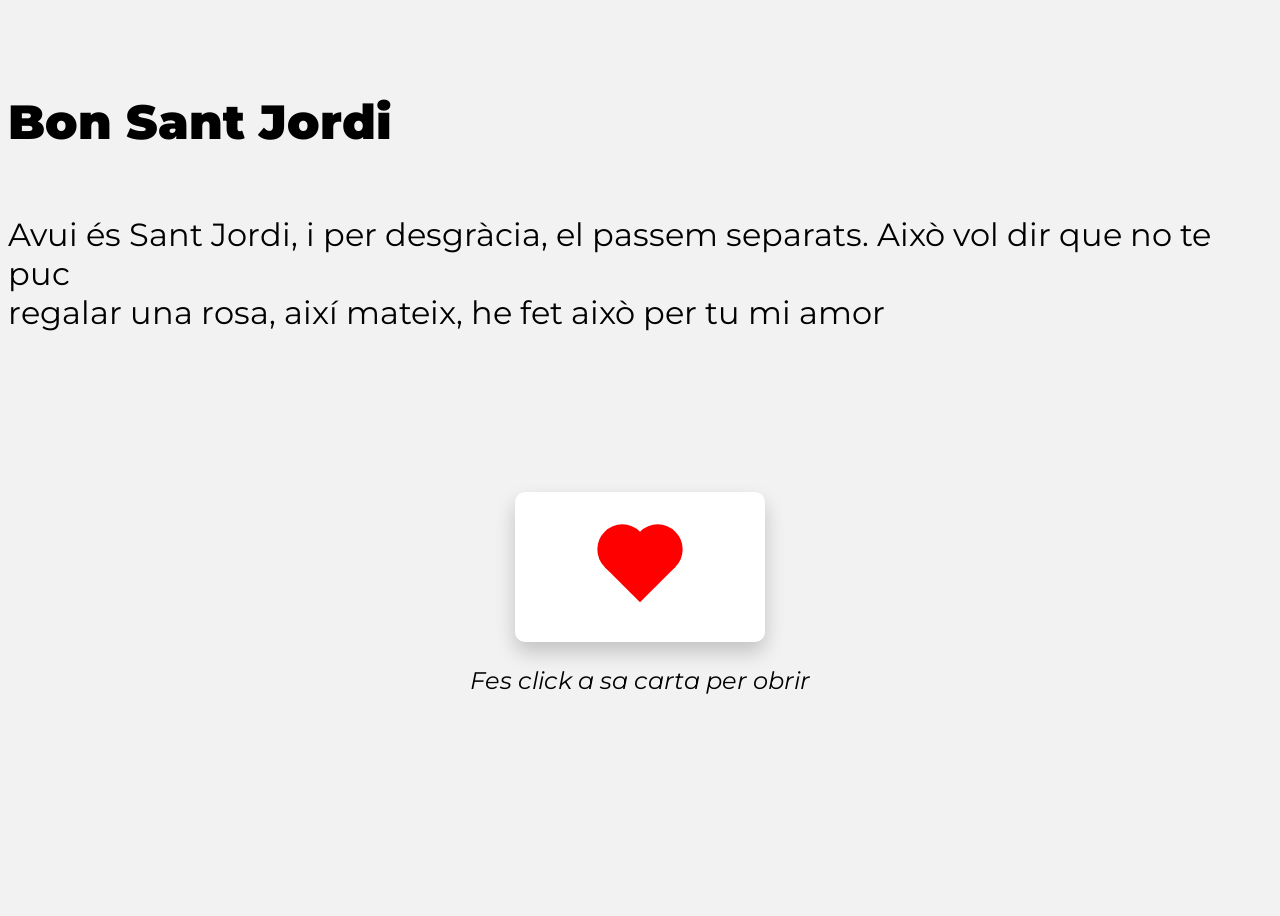
<file: index.html>
<!doctype html>
<html lang="es">
<head>
    <meta charset="UTF-8">
    <meta name="viewport" content="width=device-width, initial-scale=1">
    <title>Bon Sant Jordi</title>
    <link rel="preconnect" href="https://fonts.googleapis.com">
    <link rel="preconnect" href="https://fonts.gstatic.com" crossorigin>
    <link href="https://fonts.googleapis.com/css2?family=Montserrat:ital,wght@0,100..900;1,100..900&display=swap" rel="stylesheet">
    <link rel="stylesheet" href="css/style.css">
</head>
<body>




    <main>
        <h1>Bon Sant Jordi</h1>
        <p>
            Avui és Sant Jordi, i per desgràcia, el passem separats. Això vol dir que no te puc <br>
            regalar una rosa, així mateix, he fet això per tu mi amor
        </p>

        <div class="carta" id="carta">
            <div class="corazon"></div>
        </div>

        <p class="subtitol">Fes click a sa carta per obrir</p>

    </main>

    <script src="js/script.js"></script>

</body>
</html>
</file>
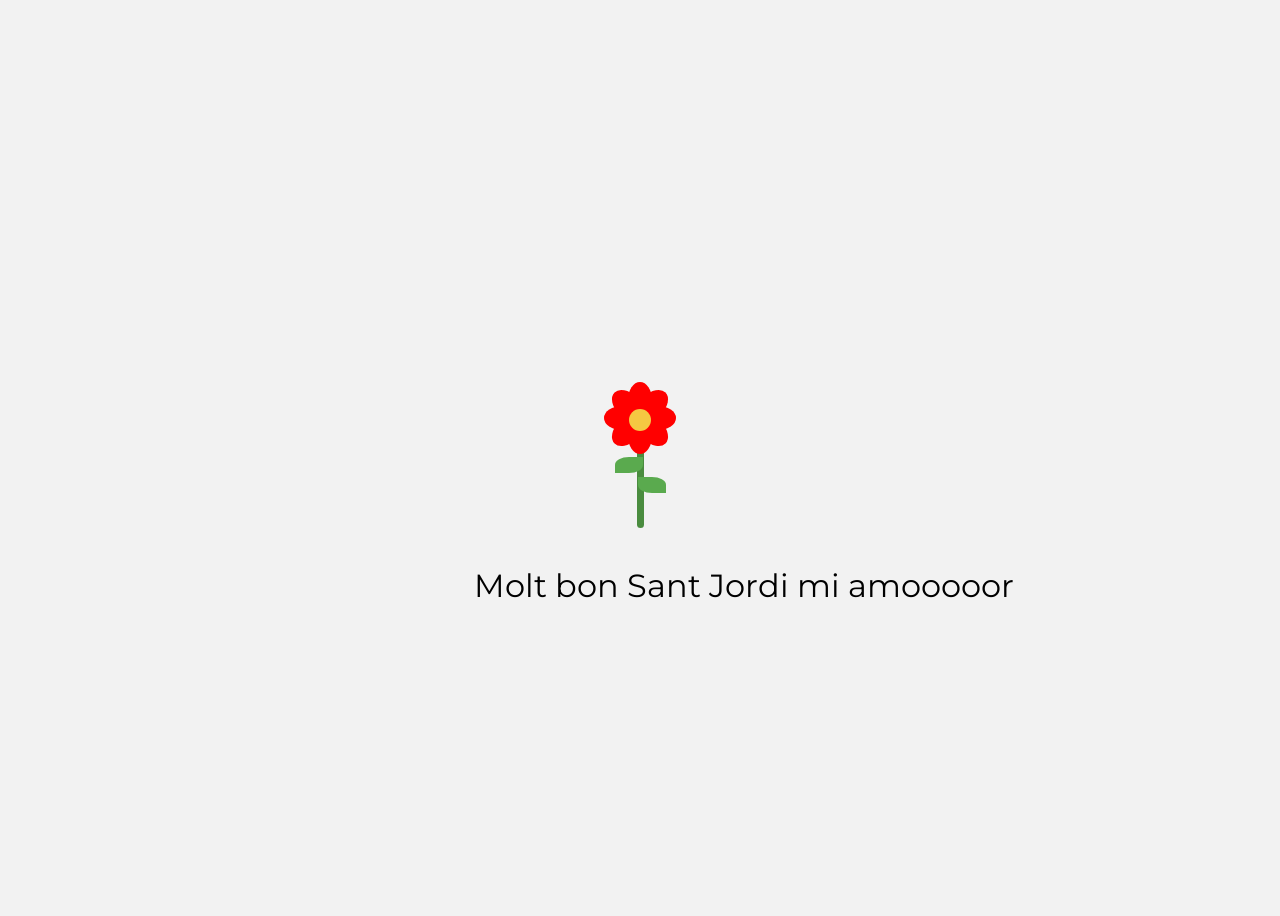
<file: flor.html>
<!doctype html>
<html lang="en">
<head>
    <meta charset="UTF-8">
    <meta name="viewport" content="width=device-width, initial-scale=1">
    <title>Bon Sant Jordi</title>
    <link rel="preconnect" href="https://fonts.googleapis.com">
    <link rel="preconnect" href="https://fonts.gstatic.com" crossorigin>
    <link href="https://fonts.googleapis.com/css2?family=Montserrat:ital,wght@0,100..900;1,100..900&display=swap" rel="stylesheet">
    <link rel="stylesheet" href="css/style.css">
</head>
<body>
<div class="flor-wrap">
    <div class="cabeza">
        <div class="petalo" style="transform:translateY(-28px) rotate(0deg)"></div>
        <div class="petalo" style="transform:translateY(-28px) rotate(45deg)"></div>
        <div class="petalo" style="transform:translateY(-28px) rotate(90deg)"></div>
        <div class="petalo" style="transform:translateY(-28px) rotate(135deg)"></div>
        <div class="petalo" style="transform:translateY(-28px) rotate(180deg)"></div>
        <div class="petalo" style="transform:translateY(-28px) rotate(225deg)"></div>
        <div class="petalo" style="transform:translateY(-28px) rotate(270deg)"></div>
        <div class="petalo" style="transform:translateY(-28px) rotate(315deg)"></div>
        <div class="centro"></div>
    </div>
    <div class="tallo">
        <div class="hoja hoja-izq"></div>
        <div class="hoja hoja-der"></div>
    </div>

</div>
<p class="subtitol2">Molt bon Sant Jordi mi amooooor</p>
</body>
</html>
</file>
<file: css/style.css>
@import url('https://fonts.googleapis.com/css2?family=Montserrat:ital,wght@0,100..900;1,100..900&display=swap');

html{
    font-family: Montserrat, sans-serif;
}

main{
    display: flex;
    flex-direction: column;
    justify-content: center;
    align-items: center;
}

h1{

    align-self: flex-start;
    font-size: 3rem;
    font-weight: 999;
}

p{
    margin-bottom: 10rem;
    font-size: 2rem;
}


body {
    height: 100vh;
    display: flex;
    justify-content: center;
    align-items: center;
    background: #f2f2f2;
}

.carta {
    width: 250px;
    height: 150px;
    background: #fff;
    border-radius: 10px;
    box-shadow: 0 10px 20px rgba(0,0,0,0.2);
    display: flex;
    justify-content: center;
    align-items: center;
    animation: aparecer 0.8s ease-out;
    transition: transform 0.25s ease;
}

.corazon {
    position: relative;
    width: 50px;
    height: 50px;
    background: red;
    transform: rotate(-45deg);

    animation: latido 3s infinite;
}

.corazon::before,
.corazon::after {
    content: "";
    position: absolute;
    width: 50px;
    height: 50px;
    background: red;
    border-radius: 50%;
}

.corazon::before {
    top: -25px;
    left: 0;
}

.corazon::after {
    left: 25px;
    top: 0;
}

.subtitol{
    font-size: 1.5rem;
    font-style: italic;
}

@keyframes aparecer {
    from {
        transform: scale(0.8) translateY(30px);
        opacity: 0;
    }
    to {
        transform: scale(1) translateY(0);
        opacity: 1;
    }
}

@keyframes latido {
    0%, 100% {
        transform: rotate(-45deg) scale(1);
    }
    50% {
        transform: rotate(-45deg) scale(1.2);
    }
}

.carta:hover {
    animation: none;
    transform: scale(1.05);
}

.flor-wrap {
    position: relative;
    width: 100px;
    display: flex;
    flex-direction: column;
    align-items: center;
}

.tallo {
    width: 7px;
    height: 140px;
    background: #4a8c3f;
    border-radius: 4px;
    transform-origin: bottom center;
    transform: scaleY(0);
    animation: crecerTallo 1.2s cubic-bezier(.4,0,.2,1) forwards;

    z-index: 1;
}

.hoja {
    position: absolute;
    width: 28px;
    height: 16px;
    background: #5aaa4e;
    border-radius: 50% 0 50% 0;
    transform: scale(0);
    z-index: 2;
}

.hoja-izq {
    bottom: 55px;
    left: -22px;
    transform-origin: right center;
    animation: crecerHoja 0.5s ease forwards;
    animation-delay: 1s;
    z-index: 2;
}

.hoja-der {
    bottom: 35px;
    right: -22px;
    rotate: 180deg;
    transform-origin: left center;
    transform: scaleX(-1) scale(0);
    animation: crecerHojaDer 0.5s ease forwards;
    animation-delay: 1.3s;
    z-index: 2;
}

.cabeza {
    position: absolute;
    top: 0;
    width: 80px;
    height: 80px;
    transform: scale(0);
    animation: crecerCabeza 0.6s cubic-bezier(.34,1.56,.64,1) forwards;
    animation-delay: 1.5s;
    z-index: 2;
}

.petalo {
    position: absolute;
    width: 24px;
    height: 36px;
    background: #ff0000;
    border-radius: 50%;
    left: 50%;
    top: 50%;
    margin-left: -12px;
    margin-top: -18px;
    transform-origin: center bottom;
    z-index: 2;
}

.centro {
    position: absolute;
    width: 22px;
    height: 22px;
    background: #f5c842;
    border-radius: 50%;
    left: 50%;
    top: 40%;
    transform: translate(-50%, -50%);
    animation: latidoCentro 2s ease-in-out infinite;
    animation-delay: 2.2s;
    z-index: 3;
}

@keyframes crecerTallo { to { transform: scaleY(1); } }
@keyframes crecerHoja { to { transform: scale(1); } }
@keyframes crecerHojaDer { to { transform: scaleX(-1) scale(1); } }
@keyframes crecerCabeza { to { transform: scale(1); } }

.subtitol2{
    position: absolute;

    bottom: 15%;
    left: 37%;

    width: 35rem;
}
</file>
